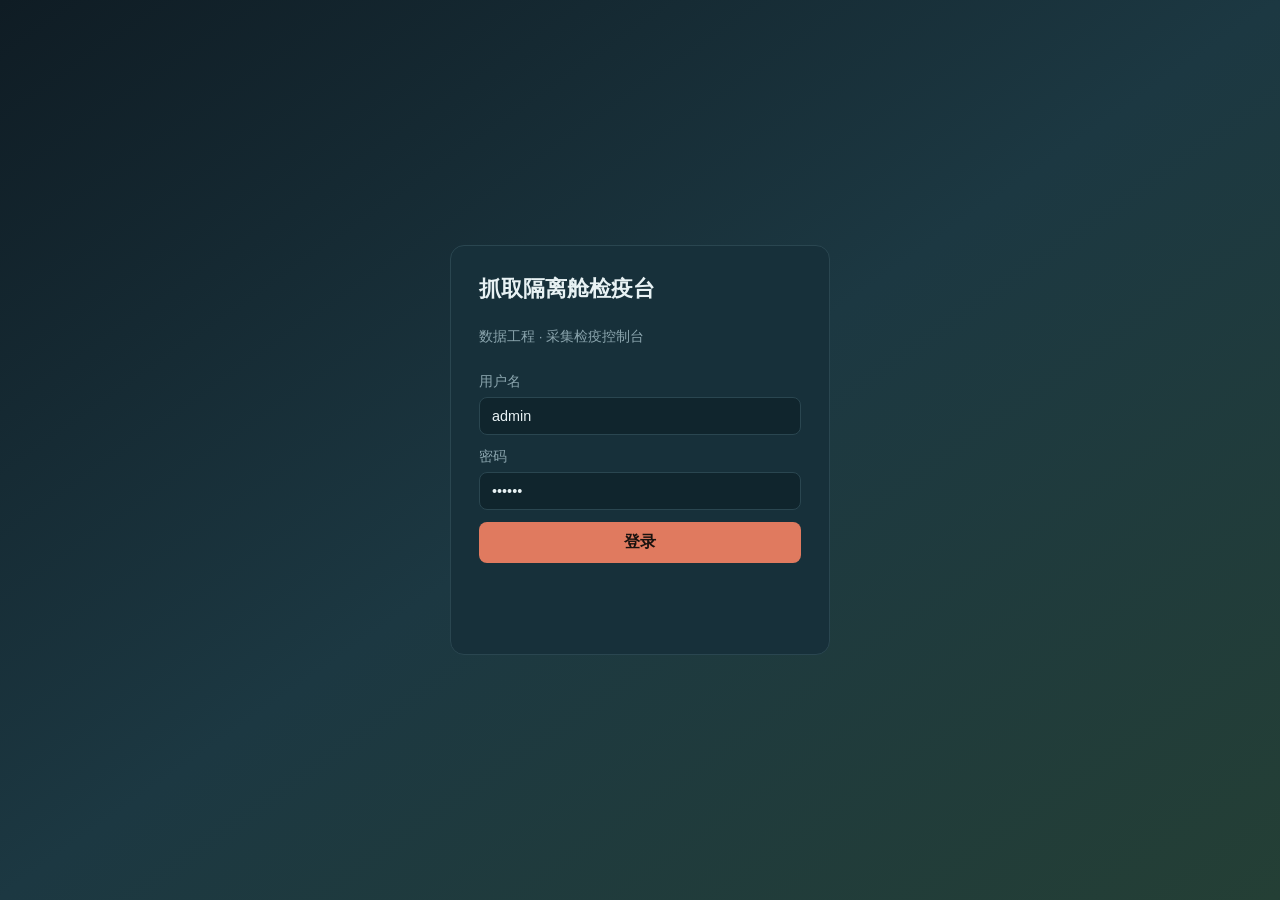
<file: static/login.html>
<!DOCTYPE html>
<html lang="zh-CN">
<head>
  <meta charset="UTF-8" />
  <meta name="viewport" content="width=device-width, initial-scale=1" />
  <title>隔离舱检疫台 · 登录</title>
  <link rel="stylesheet" href="/static/css/quarantine.css" />
</head>
<body class="login-body">
  <main class="login-card">
    <h1>抓取隔离舱检疫台</h1>
    <p class="muted">数据工程 · 采集检疫控制台</p>
    <label>用户名<input id="user" value="admin" autocomplete="username" /></label>
    <label>密码<input id="pass" type="password" value="123456" autocomplete="current-password" /></label>
    <button id="btn">登录</button>
    <p id="err" class="err"></p>
  </main>
  <script>
    document.getElementById('btn').onclick = async () => {
      const r = await fetch('/api/login', {
        method: 'POST',
        headers: {'Content-Type': 'application/json'},
        body: JSON.stringify({
          username: document.getElementById('user').value,
          password: document.getElementById('pass').value
        })
      });
      const j = await r.json();
      if (!r.ok) { document.getElementById('err').textContent = j.error || '登录失败'; return; }
      location.href = '/app';
    };
  </script>
</body>
</html>
</file>
<file: static/css/quarantine.css>
:root {
  --bg: #0f1c24;
  --panel: #17303a;
  --ink: #e8f2f4;
  --muted: #8aa4ad;
  --accent: #e07a5f;
  --line: #2a4650;
  --ok: #3d9a7a;
}
* { box-sizing: border-box; }
body { margin: 0; font-family: "Segoe UI", "PingFang SC", sans-serif; background: var(--bg); color: var(--ink); }
.login-body { min-height: 100vh; display: grid; place-items: center; background: linear-gradient(145deg, #0f1c24, #1c3842 50%, #243f35); }
.login-card { width: min(380px, 92vw); background: var(--panel); padding: 28px; border-radius: 14px; border: 1px solid var(--line); display: grid; gap: 12px; }
.login-card h1 { margin: 0; font-size: 1.35rem; }
label { display: grid; gap: 6px; font-size: .9rem; color: var(--muted); }
input, select, textarea, button { font: inherit; }
input, select, textarea { background: #10252d; border: 1px solid var(--line); color: var(--ink); border-radius: 8px; padding: 10px 12px; }
button { background: var(--accent); color: #1a120f; border: 0; border-radius: 8px; padding: 10px 14px; cursor: pointer; font-weight: 600; }
button.ghost { background: transparent; color: var(--ink); border: 1px solid var(--line); }
button.nav { width: 100%; text-align: left; background: transparent; color: var(--ink); border: 1px solid transparent; margin-bottom: 6px; }
button.nav.active, button.nav:hover { border-color: var(--accent); background: #213f4a; }
.err { color: #ff8f7a; min-height: 1.2em; }
.muted { color: var(--muted); font-size: .85rem; }
.shell { min-height: 100vh; display: grid; grid-template-rows: auto 1fr; }
.top { display: flex; justify-content: space-between; align-items: center; padding: 14px 18px; border-bottom: 1px solid var(--line); background: #13262e; }
.main { display: grid; grid-template-columns: 1fr 220px; min-height: 0; }
.drawer { border-left: 1px solid var(--line); padding: 16px 12px; background: #13262e; }
.view { padding: 18px; overflow: auto; }
.card { background: var(--panel); border: 1px solid var(--line); border-radius: 12px; padding: 14px; margin-bottom: 14px; }
.grid { display: grid; gap: 10px; }
.row { display: flex; gap: 10px; flex-wrap: wrap; align-items: center; }
table { width: 100%; border-collapse: collapse; font-size: .92rem; }
th, td { border-bottom: 1px solid var(--line); padding: 8px 6px; text-align: left; vertical-align: top; }
.chip { display: inline-block; padding: 2px 8px; border-radius: 999px; background: #234652; font-size: .78rem; }
.chip.bad { background: #5a2f2a; }
.chip.ok { background: #1f4d3d; }
h2 { margin: 0 0 10px; font-size: 1.15rem; }
.stat-strip { display: grid; grid-template-columns: repeat(auto-fit, minmax(120px, 1fr)); gap: 8px; margin-bottom: 12px; }
.stat { background: #10252d; border: 1px solid var(--line); border-radius: 10px; padding: 10px; }
.stat b { display: block; font-size: 1.2rem; }
.hint-box { border-left: 3px solid var(--accent); padding: 8px 10px; background: #142830; margin: 8px 0 12px; color: var(--muted); font-size: .88rem; }
.empty { color: var(--muted); padding: 18px 0; text-align: center; }
@media (max-width: 860px) {
  .main { grid-template-columns: 1fr; }
  .drawer { border-left: 0; border-top: 1px solid var(--line); display: flex; gap: 6px; overflow: auto; }
  button.nav { width: auto; white-space: nowrap; }
}
</file>
